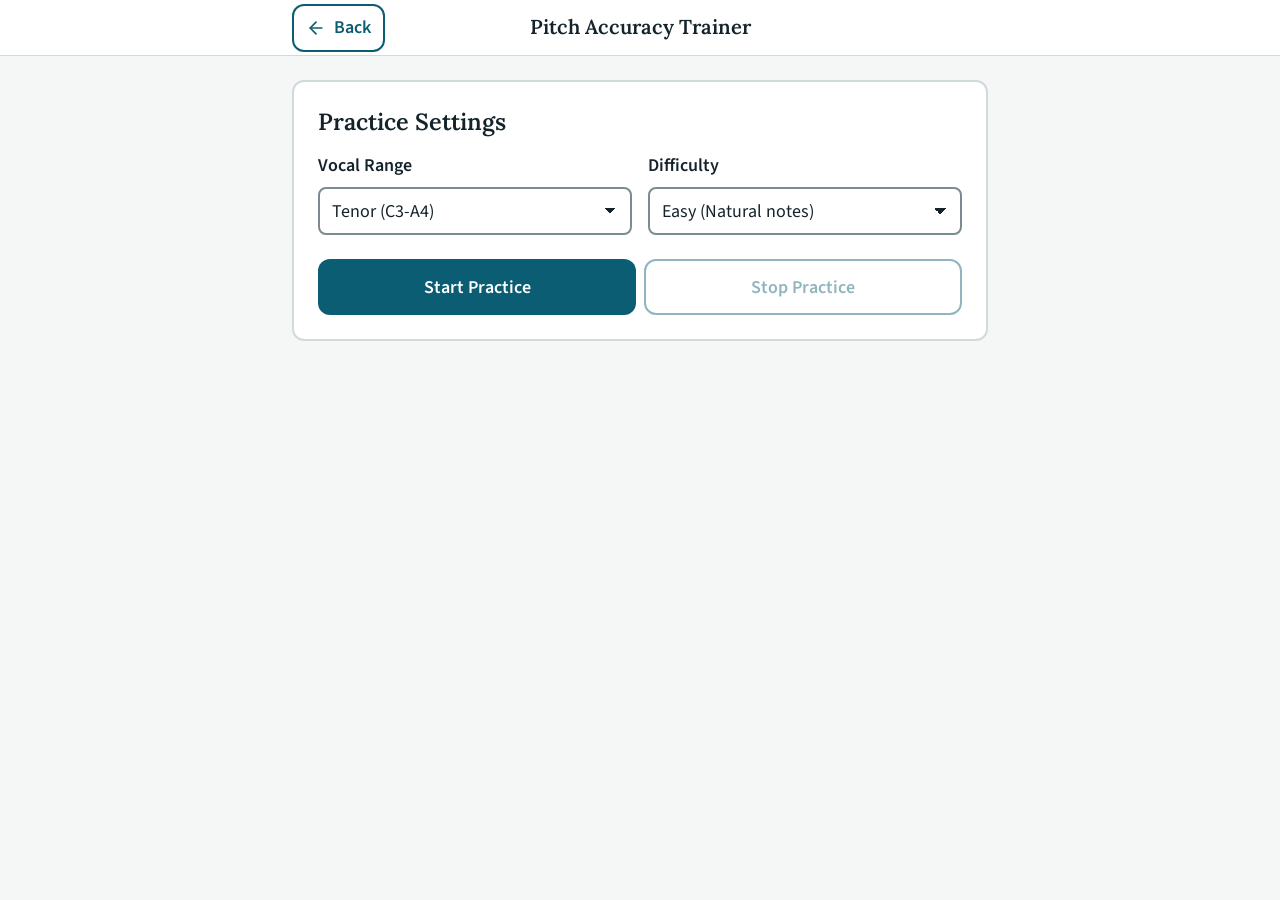
<file: trainer.html>
<!DOCTYPE html>
<html lang="en">
<head>
<meta charset="utf-8">
<meta name="viewport" content="width=device-width, initial-scale=1.0, viewport-fit=cover">
<title>Pitch Trainer - Strainless AI</title>
<link rel="icon" type="image/x-icon" href="/static/favicon.ico">
<link rel="preload" href="/static/fonts/source-sans-3-latin-400-normal.woff2" as="font" type="font/woff2" crossorigin>
<link rel="preload" href="/static/fonts/lora-latin-600-normal.woff2" as="font" type="font/woff2" crossorigin>
<link rel="stylesheet" href="/static/css/base.css">
<link rel="stylesheet" href="/static/css/trainer.css">
</head>
<body>

<header class="site-header header">
    <div class="site-header-inner">
        <a href="/" class="btn btn-secondary back-btn">
            <svg aria-hidden="true" viewBox="0 0 24 24" fill="none" stroke="currentColor" stroke-width="2" stroke-linecap="round" stroke-linejoin="round"><path d="M19 12H5"></path><path d="m12 19-7-7 7-7"></path></svg>
            Back
        </a>
        <h1>Pitch Accuracy Trainer</h1>
    </div>
</header>

<main class="main-container">
    <!-- Setup Card -->
    <section class="card">
        <h2>Practice Settings</h2>

        <div class="settings-grid">
            <div class="setting-group">
                <label for="practiceRange">Vocal Range</label>
                <select id="practiceRange">
                    <option value="bass">Bass (F2-E4)</option>
                    <option value="tenor" selected>Tenor (C3-A4)</option>
                    <option value="alto">Alto (G3-E5)</option>
                    <option value="soprano">Soprano (C4-A5)</option>
                </select>
            </div>

            <div class="setting-group">
                <label for="difficulty">Difficulty</label>
                <select id="difficulty" onchange="setDifficulty()">
                    <option value="easy" selected>Easy (Natural notes)</option>
                    <option value="hard">Hard (All notes)</option>
                </select>
            </div>
        </div>

        <div class="button-group">
            <button class="btn btn-primary big" id="startSessionBtn" onclick="startSession()">
                Start Practice
            </button>
            <button class="btn btn-secondary big" id="stopSessionBtn" onclick="stopSession()" disabled>
                Stop Practice
            </button>
        </div>
    </section>

    <!-- Practice Area -->
    <div id="practiceArea">
        <!-- Target Note Display -->
        <section class="card">
            <div class="target-note-display">
                <div class="target-note-label">Sing This Note</div>
                <div id="targetNote">C4</div>
                <button class="btn btn-secondary play-note-btn" onclick="playTargetNote()">
                    <svg aria-hidden="true" viewBox="0 0 24 24" fill="none" stroke="currentColor" stroke-width="2" stroke-linecap="round" stroke-linejoin="round"><path d="M11 5 6 9H2v6h4l5 4V5z"></path><path d="M15.5 8.5a5 5 0 0 1 0 7"></path><path d="M19 5a10 10 0 0 1 0 14"></path></svg>
                    Play Note
                </button>
            </div>
        </section>

        <!-- Record Button -->
        <section class="card">
            <div class="action-buttons">
                <button id="recordBtn" class="btn btn-primary big">Hold to Sing</button>
                <button class="btn btn-secondary big" onclick="nextNote()">
                    Next Note
                </button>
            </div>

            <!-- Accuracy Feedback -->
            <div id="accuracyFeedback" role="status" aria-live="polite">
                <div id="feedbackIcon">🎯</div>
                <div id="feedbackText">Perfect pitch!</div>
            </div>
        </section>

        <!-- Pitch Meter -->
        <section class="card">
            <h2>Pitch Meter</h2>
            <div class="pitch-meter" aria-hidden="true">
                <div class="meter-gradient"></div>
                <div class="meter-center-line"></div>
                <div class="meter-needle" id="meterNeedle"></div>
            </div>
            <div class="meter-scale" aria-hidden="true">
                <span class="flat">Flat</span>
                <span class="center">On pitch</span>
                <span class="sharp">Sharp</span>
            </div>

            <div class="pitch-display">
                <div class="pitch-info">
                    <div class="pitch-info-label">Your Pitch</div>
                    <div class="pitch-info-value" id="detectedPitch">--</div>
                </div>
                <div class="pitch-info">
                    <div class="pitch-info-label">Accuracy</div>
                    <div class="pitch-info-value" id="pitchDiff" aria-live="polite">Click button and sing</div>
                </div>
            </div>
        </section>

        <!-- Stats -->
        <section class="card">
            <h2>Session Stats</h2>
            <div class="stats-grid">
                <div class="stat-card">
                    <div class="stat-label">Notes Attempted</div>
                    <div class="stat-value" id="notesAttempted">0</div>
                </div>
                <div class="stat-card">
                    <div class="stat-label">Accuracy</div>
                    <div class="stat-value" id="accuracy">0%</div>
                </div>
                <div class="stat-card">
                    <div class="stat-label">Current Streak</div>
                    <div class="stat-value" id="streak">0 🔥</div>
                </div>
            </div>
        </section>
    </div>
</main>

<script>
// Pitch Accuracy Trainer JavaScript
// Uses Web Audio API with autocorrelation for pitch detection

const audioContext = new (window.AudioContext || window.webkitAudioContext)();
let oscillator = null;
let mediaStream = null;
let analyser = null;
let scriptProcessor = null;
let isListening = false;
let isSessionActive = false;

// Session stats
let stats = {
    notesAttempted: 0,
    correctNotes: 0,
    streak: 0,
    currentLevel: 1
};

// Note frequencies - Extended range from C2 to C6
const noteFrequencies = {
    'C2': 65.41, 'C#2': 69.30, 'D2': 73.42, 'D#2': 77.78,
    'E2': 82.41, 'F2': 87.31, 'F#2': 92.50, 'G2': 98.00,
    'G#2': 103.83, 'A2': 110.00, 'A#2': 116.54, 'B2': 123.47,
    'C3': 130.81, 'C#3': 138.59, 'D3': 146.83, 'D#3': 155.56,
    'E3': 164.81, 'F3': 174.61, 'F#3': 185.00, 'G3': 196.00,
    'G#3': 207.65, 'A3': 220.00, 'A#3': 233.08, 'B3': 246.94,
    'C4': 261.63, 'C#4': 277.18, 'D4': 293.66, 'D#4': 311.13,
    'E4': 329.63, 'F4': 349.23, 'F#4': 369.99, 'G4': 392.00,
    'G#4': 415.30, 'A4': 440.00, 'A#4': 466.16, 'B4': 493.88,
    'C5': 523.25, 'C#5': 554.37, 'D5': 587.33, 'D#5': 622.25,
    'E5': 659.25, 'F5': 698.46, 'F#5': 739.99, 'G5': 783.99,
    'G#5': 830.61, 'A5': 880.00, 'A#5': 932.33, 'B5': 987.77,
    'C6': 1046.50
};

let currentTargetNote = 'C4';
let currentTargetFreq = 261.63;
let detectedFreq = 0;
let detectedPitchHistory = [];
let skipReadings = 0;

// Start practice session
async function startSession() {
    isSessionActive = true;
    document.getElementById('startSessionBtn').disabled = true;
    document.getElementById('stopSessionBtn').disabled = false;
    document.getElementById('practiceArea').style.display = 'block';
    
    // Reset stats
    stats = { notesAttempted: 0, correctNotes: 0, streak: 0, currentLevel: 1 };
    updateStats();
    
    // Generate first note
    generateRandomNote();
    
    // Request microphone access
    try {
        mediaStream = await navigator.mediaDevices.getUserMedia({ 
            audio: {
                echoCancellation: false,
                noiseSuppression: false,
                autoGainControl: false
            } 
        });
        await setupAudioAnalysis();
        console.log('✅ Microphone access granted');
    } catch (error) {
        alert('Microphone access required for pitch detection. Please allow microphone access and try again.');
        stopSession();
    }
}

// Stop session
function stopSession() {
    isSessionActive = false;
    isListening = false;
    
    document.getElementById('startSessionBtn').disabled = false;
    document.getElementById('stopSessionBtn').disabled = true;
    
    if (scriptProcessor) {
        scriptProcessor.disconnect();
        scriptProcessor = null;
    }
    
    if (analyser) {
        analyser.disconnect();
        analyser = null;
    }
    
    if (mediaStream) {
        mediaStream.getTracks().forEach(track => track.stop());
        mediaStream = null;
    }
    
    stopNote();
}

// Generate random note
function generateRandomNote() {
    const range = document.getElementById('practiceRange').value;
    let noteNames = [];
    
    if (range === 'bass') {
        // Bass: F2-E4
        noteNames = ['F2', 'G2', 'A2', 'B2', 
                     'C3', 'D3', 'E3', 'F3', 'G3', 'A3', 'B3',
                     'C4', 'D4', 'E4'];
    } else if (range === 'tenor') {
        // Tenor: C3-A4
        noteNames = ['C3', 'D3', 'E3', 'F3', 'G3', 'A3', 'B3',
                     'C4', 'D4', 'E4', 'F4', 'G4', 'A4'];
    } else if (range === 'alto') {
        // Alto: G3-E5
        noteNames = ['G3', 'A3', 'B3',
                     'C4', 'D4', 'E4', 'F4', 'G4', 'A4', 'B4',
                     'C5', 'D5', 'E5'];
    } else {
        // Soprano: C4-A5
        noteNames = ['C4', 'D4', 'E4', 'F4', 'G4', 'A4', 'B4',
                     'C5', 'D5', 'E5', 'F5', 'G5', 'A5'];
    }
    
    const difficulty = document.getElementById('difficulty').value;
    if (difficulty === 'easy') {
        noteNames = noteNames.filter(n => !n.includes('#'));
    }
    
    const randomNote = noteNames[Math.floor(Math.random() * noteNames.length)];
    currentTargetNote = randomNote;
    currentTargetFreq = noteFrequencies[randomNote];
    
    document.getElementById('targetNote').textContent = randomNote;
    document.getElementById('accuracyFeedback').style.display = 'none';
    document.getElementById('detectedPitch').textContent = '--';
    document.getElementById('pitchDiff').textContent = 'Click button and sing';
    
    // Reset meter
    document.getElementById('meterNeedle').style.left = '50%';
}

// Play target note
function playTargetNote() {
    playNote(currentTargetFreq, 2000);
}

// Play note
function playNote(frequency, duration = 2000) {
    stopNote();
    
    const osc = audioContext.createOscillator();
    const gainNode = audioContext.createGain();
    
    osc.type = 'sine';
    osc.frequency.value = frequency;
    
    osc.connect(gainNode);
    gainNode.connect(audioContext.destination);
    
    gainNode.gain.setValueAtTime(0, audioContext.currentTime);
    gainNode.gain.linearRampToValueAtTime(1.2, audioContext.currentTime + 0.1);
    
    osc.start();
    oscillator = osc;
    
    setTimeout(() => {
        gainNode.gain.linearRampToValueAtTime(0, audioContext.currentTime + 0.1);
        setTimeout(() => stopNote(), 100);
    }, duration - 100);
}

function stopNote() {
    if (oscillator) {
        try {
            oscillator.stop();
        } catch (e) {}
        oscillator = null;
    }
}

// Setup audio analysis
async function setupAudioAnalysis() {
    analyser = audioContext.createAnalyser();
    analyser.fftSize = 4096;
    analyser.smoothingTimeConstant = 0;
    
    const source = audioContext.createMediaStreamSource(mediaStream);
    
    scriptProcessor = audioContext.createScriptProcessor(2048, 1, 1);
    
    source.connect(analyser);
    analyser.connect(scriptProcessor);
    scriptProcessor.connect(audioContext.destination);
    
    scriptProcessor.onaudioprocess = function(event) {
        if (isListening) {
            detectPitch();
        }
    };
}

// McLeod Pitch Method using Normalized Square Difference Function (NSDF)
// More robust than difference function for complex timbres and lower notes
function autoCorrelate(buffer, sampleRate) {
    const size = buffer.length;
    const maxSamples = Math.floor(size / 2);

    let rms = 0;
    for (let i = 0; i < size; i++) rms += buffer[i] * buffer[i];
    rms = Math.sqrt(rms / size);
    if (rms < 0.005) return -1;

    const minOffset = Math.floor(sampleRate / 2000);

    // Fixed energy of reference window (doesn't change with offset)
    let e1 = 0;
    for (let i = 0; i < maxSamples; i++) e1 += buffer[i] * buffer[i];

    // Sliding energy of lagged window, initialized at offset = minOffset
    let e2 = 0;
    for (let i = minOffset; i < minOffset + maxSamples; i++) e2 += buffer[i] * buffer[i];

    let bestOffset = -1;
    let bestVal = 0;
    let foundNegative = false;
    let foundPeak = false;

    for (let offset = minOffset; offset < maxSamples; offset++) {
        let acf = 0;
        for (let i = 0; i < maxSamples; i++) acf += buffer[i] * buffer[i + offset];

        // NSDF: r(τ) = 2·Σx[i]·x[i+τ] / (Σx[i]² + Σx[i+τ]²)
        // Properly goes negative at half-period, enabling reliable fundamental detection
        const nsdf = (e1 + e2) > 0 ? (2 * acf) / (e1 + e2) : 0;

        // Slide e2 window forward for next iteration
        e2 = e2 - buffer[offset] * buffer[offset]
                + buffer[offset + maxSamples] * buffer[offset + maxSamples];

        // Wait for first negative crossing before accepting any peak
        // This skips sub-period harmonic peaks and finds the fundamental
        if (!foundNegative && nsdf < 0) foundNegative = true;
        if (!foundNegative) continue;

        if (nsdf > 0.8) {
            foundPeak = true;
            if (nsdf > bestVal) { bestVal = nsdf; bestOffset = offset; }
        } else if (foundPeak) {
            break; // Past the first key maximum — that's our fundamental
        }
    }

    if (bestOffset > 0) return sampleRate / bestOffset;
    return -1;
}

// Detect pitch
function detectPitch() {
    if (!analyser) return;
    if (skipReadings > 0) { skipReadings--; return; }
    
    const bufferLength = analyser.fftSize;
    const buffer = new Float32Array(bufferLength);
    analyser.getFloatTimeDomainData(buffer);
    
    const pitch = autoCorrelate(buffer, audioContext.sampleRate);
    
    if (pitch > 0 && pitch > 50 && pitch < 2000) {
        detectedFreq = pitch;
        detectedPitchHistory.push(pitch);
        
        if (detectedPitchHistory.length > 10) {
            detectedPitchHistory.shift();
        }
        
        const sortedPitches = [...detectedPitchHistory].sort((a, b) => a - b);
        const medianPitch = sortedPitches[Math.floor(sortedPitches.length / 2)];
        
        updatePitchMeter(medianPitch);
    }
}

// Snap detected frequency to the octave closest to the target note
function snapToTargetOctave(freq, targetFreq) {
    while (freq * Math.sqrt(2) < targetFreq) freq *= 2;
    while (freq / Math.sqrt(2) > targetFreq) freq /= 2;
    return freq;
}

// Update pitch meter
function updatePitchMeter(freq) {
    freq = snapToTargetOctave(freq, currentTargetFreq);
    const cents = 1200 * Math.log2(freq / currentTargetFreq);
    
    const noteName = frequencyToNote(freq);
    document.getElementById('detectedPitch').textContent = noteName;
    
    const centsDiff = Math.round(cents);
    let diffText = '';
    if (Math.abs(centsDiff) < 5) {
        diffText = '🎯 Perfect!';
    } else if (centsDiff > 0) {
        diffText = `↑ ${centsDiff} cents sharp`;
    } else {
        diffText = `↓ ${Math.abs(centsDiff)} cents flat`;
    }
    document.getElementById('pitchDiff').textContent = diffText;
    
    const needlePosition = 50 + (cents / 50) * 50;
    const clampedPosition = Math.max(0, Math.min(100, needlePosition));
    document.getElementById('meterNeedle').style.left = `${clampedPosition}%`;
}

// Frequency to note
function frequencyToNote(freq) {
    const A4 = 440;
    const C0 = A4 * Math.pow(2, -4.75);
    const noteNames = ['C', 'C#', 'D', 'D#', 'E', 'F', 'F#', 'G', 'G#', 'A', 'A#', 'B'];
    
    const halfSteps = 12 * Math.log2(freq / C0);
    const roundedHalfSteps = Math.round(halfSteps);
    const octave = Math.floor(roundedHalfSteps / 12);
    const noteIndex = roundedHalfSteps % 12;
    
    return noteNames[noteIndex] + octave;
}

// Button handlers
document.addEventListener('DOMContentLoaded', function() {
    const recordBtn = document.getElementById('recordBtn');
    if (recordBtn) {
        recordBtn.addEventListener('mousedown', () => {
            if (isSessionActive && !isListening) {
                startListening();
            }
        });
        
        recordBtn.addEventListener('mouseup', () => {
            if (isListening) {
                stopListening();
            }
        });
        
        recordBtn.addEventListener('mouseleave', () => {
            if (isListening) {
                stopListening();
            }
        });
        
        recordBtn.addEventListener('touchstart', (e) => {
            e.preventDefault();
            if (isSessionActive && !isListening) {
                startListening();
            }
        });
        
        recordBtn.addEventListener('touchend', (e) => {
            e.preventDefault();
            if (isListening) {
                stopListening();
            }
        });
    }
});

function startListening() {
    isListening = true;
    detectedPitchHistory = [];
    skipReadings = 3; // Discard first 3 callbacks — analyser buffer still holds stale audio
    const recordBtn = document.getElementById('recordBtn');
    recordBtn.textContent = 'Listening...';
    recordBtn.style.background = 'var(--accent-hover)';
}

function stopListening() {
    isListening = false;
    const recordBtn = document.getElementById('recordBtn');
    recordBtn.textContent = 'Hold to Sing';
    recordBtn.style.background = 'var(--accent)';
    
    if (detectedPitchHistory.length > 5) {
        evaluatePitch();
    } else {
        document.getElementById('pitchDiff').textContent = 'Sing louder or hold button longer';
    }
}

// Evaluate pitch
function evaluatePitch() {
    if (detectedPitchHistory.length === 0) {
        document.getElementById('pitchDiff').textContent = 'No pitch detected - try singing louder';
        return;
    }
    
    // Snap each reading to the target octave before taking the median.
    // Without this, a mix of C3 and C4 readings produces a median between octaves.
    const sortedPitches = detectedPitchHistory
        .map(p => snapToTargetOctave(p, currentTargetFreq))
        .sort((a, b) => a - b);
    const medianFreq = sortedPitches[Math.floor(sortedPitches.length / 2)];

    const cents = 1200 * Math.log2(medianFreq / currentTargetFreq);
    const absCents = Math.abs(cents);
    
    stats.notesAttempted++;
    
    let accuracy = 'off';
    let icon = '❌';
    let message = 'Keep practicing!';
    let color = 'var(--bad)';
    
    if (absCents <= 10) {
        accuracy = 'perfect';
        icon = '🎯';
        message = 'Perfect! Right on pitch!';
        color = 'var(--ok)';
        stats.correctNotes++;
        stats.streak++;
        
        if (stats.streak > 0 && stats.streak % 5 === 0) {
            stats.currentLevel++;
            message = `🎉 Level ${stats.currentLevel}! Perfect pitch!`;
        }
    } else if (absCents <= 25) {
        accuracy = 'close';
        icon = '✓';
        message = 'Good! Very close!';
        color = 'var(--warn)';
        stats.correctNotes++;
        stats.streak++;
    } else {
        accuracy = 'off';
        icon = '❌';
        const direction = cents > 0 ? 'sharp' : 'flat';
        message = `Too ${direction} - adjust ${cents > 0 ? 'down' : 'up'} slightly`;
        color = 'var(--bad)';
        stats.streak = 0;
    }
    
    document.getElementById('feedbackIcon').textContent = icon;
    document.getElementById('feedbackIcon').style.color = color;
    document.getElementById('feedbackText').textContent = message;
    document.getElementById('feedbackText').style.color = color;
    document.getElementById('accuracyFeedback').style.display = 'block';
    
    updateStats();
}

function nextNote() {
    generateRandomNote();
    document.getElementById('accuracyFeedback').style.display = 'none';
    detectedPitchHistory = [];
}

function setDifficulty() {
    const difficulty = document.getElementById('difficulty').value;
    console.log('Difficulty set to:', difficulty);
}

function updateStats() {
    document.getElementById('notesAttempted').textContent = stats.notesAttempted;
    
    const accuracy = stats.notesAttempted > 0 
        ? Math.round((stats.correctNotes / stats.notesAttempted) * 100) 
        : 0;
    document.getElementById('accuracy').textContent = `${accuracy}%`;
    
    document.getElementById('streak').textContent = `${stats.streak} 🔥`;
}
</script>

</body>
</html>
</file>
<file: static/css/base.css>
/* StrainlessAI v1 — shared base. Tokens and components follow design-system/strainless/MASTER.md. */

/* ---------- Fonts (self-hosted, Latin subset, 600 = bold) ---------- */
@font-face {
  font-family: "Lora";
  font-style: normal;
  font-weight: 600;
  font-display: swap;
  src: url("/static/fonts/lora-latin-600-normal.woff2") format("woff2");
  unicode-range: U+0000-00FF, U+0131, U+0152-0153, U+02BB-02BC, U+02C6, U+02DA, U+02DC, U+0304, U+0308, U+0329, U+2000-206F, U+20AC, U+2122, U+2191, U+2193, U+2212, U+2215, U+FEFF, U+FFFD;
}
@font-face {
  font-family: "Source Sans 3";
  font-style: normal;
  font-weight: 400;
  font-display: swap;
  src: url("/static/fonts/source-sans-3-latin-400-normal.woff2") format("woff2");
  unicode-range: U+0000-00FF, U+0131, U+0152-0153, U+02BB-02BC, U+02C6, U+02DA, U+02DC, U+0304, U+0308, U+0329, U+2000-206F, U+20AC, U+2122, U+2191, U+2193, U+2212, U+2215, U+FEFF, U+FFFD;
}
@font-face {
  font-family: "Source Sans 3";
  font-style: normal;
  font-weight: 600;
  font-display: swap;
  src: url("/static/fonts/source-sans-3-latin-600-normal.woff2") format("woff2");
  unicode-range: U+0000-00FF, U+0131, U+0152-0153, U+02BB-02BC, U+02C6, U+02DA, U+02DC, U+0304, U+0308, U+0329, U+2000-206F, U+20AC, U+2122, U+2191, U+2193, U+2212, U+2215, U+FEFF, U+FFFD;
}

/* ---------- Tokens (light only) ---------- */
:root {
  color-scheme: light;

  --bg: #F5F7F6;
  --surface: #FFFFFF;
  --text: #14232A;
  --muted: #4B5A62;
  --line: #CFDADD;
  --line-strong: #7A8B92;
  --chip: #E6EDEE;
  --accent: #0B5D73;
  --accent-hover: #094C5E;
  --accent-soft: #E0EFF2;
  --on-accent: #FFFFFF;
  --focus: #1D4ED8;
  --overlay: rgba(12, 28, 34, 0.45);

  --ok: #136B2E;      --ok-soft: #E4F3E8;   --ok-line: #9FD0AB;
  --warn: #8A5A00;    --warn-soft: #FFF4D6; --warn-line: #B7791F;
  --bad: #A3221A;     --bad-soft: #FBE9E7;  --bad-line: #EAB0A9;

  --font-serif: "Lora", Georgia, "Times New Roman", serif;
  --font-sans: "Source Sans 3", system-ui, -apple-system, "Segoe UI", Roboto, sans-serif;

  --fs-small: 0.95rem;
  --fs-tiny: 0.9rem;
  --fs-h1: 1.6rem;
  --fs-h2: 1.3rem;
  --fs-h3: 1.12rem;

  --s1: 4px; --s2: 8px; --s3: 12px; --s4: 16px; --s5: 24px; --s6: 32px; --s7: 48px;

  --radius-sm: 8px;
  --radius: 12px;
  --radius-lg: 16px;
  --radius-pill: 999px;

  --shadow-bar: 0 -1px 0 var(--line), 0 -4px 12px rgba(20, 35, 42, 0.06);
  --shadow-sheet: 0 12px 32px rgba(20, 35, 42, 0.18);

  --col: 728px;
  --header-h: 56px;
  --safe-b: env(safe-area-inset-bottom, 0px);
}

@media (min-width: 768px) {
  :root { --fs-h1: 1.95rem; }
}

/* ---------- Reset & base ---------- */
*, *::before, *::after { box-sizing: border-box; margin: 0; padding: 0; }

html {
  font-size: 17px;
  -webkit-text-size-adjust: 100%;
  text-size-adjust: 100%;
}
@media (min-width: 768px) { html { font-size: 18px; } }

body {
  font-family: var(--font-sans);
  font-weight: 400;
  font-size: 1rem;
  line-height: 1.5;
  color: var(--text);
  background: var(--bg);
  overflow-x: hidden;
  -webkit-font-smoothing: antialiased;
}

h1, h2, h3 {
  font-family: var(--font-serif);
  font-weight: 600;
  color: var(--text);
  text-wrap: balance;
}
h1 { font-size: var(--fs-h1); line-height: 1.2; }
h2 { font-size: var(--fs-h2); line-height: 1.3; }
h3 { font-size: var(--fs-h3); line-height: 1.3; }

strong, b { font-weight: 600; }

button, input, select, textarea { font: inherit; color: inherit; }
button { cursor: pointer; touch-action: manipulation; }
svg { flex-shrink: 0; }

:focus-visible {
  outline: 3px solid var(--focus);
  outline-offset: 2px;
}

.visually-hidden {
  position: absolute !important;
  width: 1px; height: 1px;
  overflow: hidden;
  clip: rect(0 0 0 0);
  clip-path: inset(50%);
  white-space: nowrap;
}

/* ---------- Header ---------- */
.site-header {
  position: sticky;
  top: 0;
  z-index: 100;
  height: var(--header-h);
  background: var(--surface);
  border-bottom: 1px solid var(--line);
}
/* Three columns with equal sides, so the title (wordmark or h1) in the middle
   is centered on the full width. Side items go in column 1; --header-side
   reserves room for them on both sides so the sides stay equal. */
.site-header-inner {
  max-width: var(--col);
  height: 100%;
  margin: 0 auto;
  padding: 0 var(--s4);
  display: grid;
  grid-template-columns:
    minmax(var(--header-side, 0px), 1fr)
    minmax(0, auto)
    minmax(var(--header-side, 0px), 1fr);
  align-items: center;
  column-gap: var(--s3);
}
.site-header-inner > * { grid-column: 1; justify-self: start; }
.site-header-inner > .wordmark,
.site-header-inner > h1 { grid-column: 2; justify-self: center; text-align: center; }
.wordmark {
  font-family: var(--font-serif);
  font-weight: 600;
  font-size: 1.25rem;
  line-height: 1;
  color: var(--text);
  letter-spacing: 0.01em;
}

/* ---------- Buttons ---------- */
.btn {
  display: inline-flex;
  align-items: center;
  justify-content: center;
  gap: var(--s2);
  min-height: 48px;
  padding: 0 var(--s4);
  border: 2px solid transparent;
  border-radius: var(--radius);
  font-weight: 600;
  font-size: 1rem;
  line-height: 1.2;
  text-decoration: none;
  white-space: nowrap;
  transition: background-color 150ms ease-out, border-color 150ms ease-out, color 150ms ease-out;
}
.btn svg { width: 20px; height: 20px; }
.btn.big { min-height: 56px; }

.btn-primary { background: var(--accent); color: var(--on-accent); }
.btn-primary:hover, .btn-primary:active { background: var(--accent-hover); }

.btn-secondary { background: var(--surface); color: var(--accent); border-color: var(--accent); }
.btn-secondary:hover, .btn-secondary:active { background: var(--accent-soft); }

.btn-danger { background: var(--surface); color: var(--bad); border-color: var(--bad); }
.btn-danger:hover, .btn-danger:active { background: var(--bad-soft); }

.btn:disabled, .btn[disabled] { opacity: 0.45; cursor: not-allowed; }
.btn-primary:disabled:hover { background: var(--accent); }
.btn-secondary:disabled:hover { background: var(--surface); }

.icon-button {
  display: inline-flex;
  align-items: center;
  justify-content: center;
  width: 48px;
  height: 48px;
  border: 0;
  border-radius: var(--radius);
  background: transparent;
  color: var(--text);
  transition: background-color 150ms ease-out;
}
.icon-button:hover, .icon-button:active { background: var(--chip); }
.icon-button svg { width: 24px; height: 24px; }

/* ---------- Messages ---------- */
.message {
  border-radius: var(--radius-sm);
  padding: var(--s3);
  background: var(--accent-soft);
}
.message.error { background: var(--bad-soft); color: var(--bad); font-weight: 600; }
.message.ok { background: var(--ok-soft); color: var(--ok); font-weight: 600; }

/* ---------- Reduced motion ---------- */
@media (prefers-reduced-motion: reduce) {
  *, *::before, *::after {
    animation: none !important;
    transition: none !important;
    scroll-behavior: auto !important;
  }
}
</file>
<file: static/css/trainer.css>
/* StrainlessAI v1 — pitch trainer. Requires base.css. */

.site-header { --header-side: 6rem; } /* fits the Back button (~92px) */
.site-header h1 {
  font-size: 1.12rem;
  line-height: 1.3;
  min-width: 0;
}
.back-btn { flex-shrink: 0; padding: 0 var(--s3); }
/* Narrow phones: the centered title wraps between two equal side columns,
   so shrink it to keep it inside the 56px header. */
@media (max-width: 459px) {
  .site-header-inner { column-gap: var(--s2); }
  .site-header h1 { font-size: 1rem; line-height: 1.2; }
}
@media (max-width: 359px) {
  .site-header h1 { font-size: 0.875rem; }
}

.main-container {
  max-width: var(--col);
  margin: 0 auto;
  padding: var(--s5) var(--s4) calc(var(--s6) + var(--safe-b));
  display: flex;
  flex-direction: column;
  gap: var(--s4);
}

/* ---------- Cards ---------- */
.card {
  background: var(--surface);
  border: 2px solid var(--line);
  border-radius: var(--radius);
  padding: var(--s4);
}
@media (min-width: 768px) {
  .card { padding: var(--s5); }
}
.card h2 { margin-bottom: var(--s4); }

/* ---------- Settings ---------- */
.settings-grid {
  display: grid;
  grid-template-columns: 1fr;
  gap: var(--s4);
  margin-bottom: var(--s5);
}
@media (min-width: 600px) {
  .settings-grid { grid-template-columns: 1fr 1fr; }
}
.setting-group {
  display: flex;
  flex-direction: column;
  gap: var(--s2);
}
.setting-group label { font-weight: 600; }
.setting-group select {
  min-height: 48px;
  width: 100%;
  padding: 0 40px 0 var(--s3);
  font-size: 1rem; /* 17px on phones: stops iOS zoom */
  color: var(--text);
  background-color: var(--surface);
  background-image: linear-gradient(45deg, transparent 50%, var(--text) 50%),
                    linear-gradient(135deg, var(--text) 50%, transparent 50%);
  background-position: calc(100% - 20px) 50%, calc(100% - 14px) 50%;
  background-size: 6px 6px;
  background-repeat: no-repeat;
  border: 2px solid var(--line-strong);
  border-radius: var(--radius-sm);
  appearance: none;
  -webkit-appearance: none;
  cursor: pointer;
  transition: border-color 150ms ease-out;
}
.setting-group select:focus { border-color: var(--accent); }

.button-group {
  display: flex;
  flex-direction: column;
  gap: var(--s2);
}
@media (min-width: 600px) {
  .button-group { flex-direction: row; }
  .button-group .btn { flex: 1 1 0; }
}

/* ---------- Practice area ---------- */
#practiceArea { display: none; order: -1; } /* the app sets display: block on start; once shown it sits above the settings so Hold to Sing is reachable without scrolling */
#practiceArea > .card + .card { margin-top: var(--s4); }

.target-note-display {
  text-align: center;
  padding: var(--s5) var(--s4);
  background: var(--accent-soft);
  border-radius: var(--radius-sm);
}
.target-note-label {
  font-size: var(--fs-small);
  font-weight: 600;
  color: var(--accent);
  text-transform: uppercase;
  letter-spacing: 0.06em;
}
#targetNote {
  font-family: var(--font-serif);
  font-weight: 600;
  font-size: 3.5rem;
  line-height: 1.1;
  color: var(--text);
  margin: var(--s2) 0 var(--s4);
  font-variant-numeric: lining-nums;
}
@media (min-width: 768px) {
  #targetNote { font-size: 4.25rem; }
}

/* Hold to sing / Next note */
.action-buttons {
  display: flex;
  gap: var(--s2);
}
.action-buttons .btn { flex: 1 1 0; min-width: 0; padding: 0 var(--s3); }

#recordBtn {
  touch-action: none;
  user-select: none;
  -webkit-user-select: none;
  -webkit-touch-callout: none;
}
/* Listening: the app sets an inline background of var(--accent-hover) */
#recordBtn[style*="accent-hover"] {
  box-shadow: 0 0 0 4px var(--accent-soft);
}

/* Feedback (colour set inline by the app: ok / warn / bad tokens) */
#accuracyFeedback {
  display: none;
  margin-top: var(--s4);
  padding: var(--s4);
  text-align: center;
  background: var(--bg);
  border: 1px solid var(--line);
  border-radius: var(--radius-sm);
}
#feedbackIcon {
  font-size: 2rem;
  line-height: 1.2;
  margin-bottom: var(--s1);
}
#feedbackText {
  font-size: 1.12rem;
  font-weight: 600;
}

/* ---------- Pitch meter: zones match the app's thresholds (±10 c, ±25 c of a ±50 c scale) ---------- */
.pitch-meter {
  position: relative;
  height: 64px;
  border-radius: var(--radius-sm);
  overflow: hidden;
  border: 1px solid var(--line);
}
.meter-gradient {
  position: absolute;
  inset: 0;
  background: linear-gradient(to right,
    var(--bad-soft) 0%, var(--bad-soft) 25%,
    var(--warn-soft) 25%, var(--warn-soft) 40%,
    var(--ok-soft) 40%, var(--ok-soft) 60%,
    var(--warn-soft) 60%, var(--warn-soft) 75%,
    var(--bad-soft) 75%, var(--bad-soft) 100%);
}
.meter-center-line {
  position: absolute;
  left: 50%;
  top: 0;
  bottom: 0;
  width: 2px;
  transform: translateX(-50%);
  background: var(--ok-line);
}
.meter-needle {
  position: absolute;
  left: 50%;
  top: 6px;
  bottom: 6px;
  width: 4px;
  border-radius: 2px;
  background: var(--text);
  transform: translateX(-50%);
  transition: left 0.1s ease-out;
}
.meter-scale {
  display: flex;
  justify-content: space-between;
  margin-top: var(--s2);
  font-size: var(--fs-small);
  font-weight: 600;
  line-height: 1.4;
}
.meter-scale .flat, .meter-scale .sharp { color: var(--bad); }
.meter-scale .center { color: var(--ok); }

.pitch-display {
  display: grid;
  grid-template-columns: 1fr;
  gap: var(--s2);
  margin-top: var(--s4);
}
@media (min-width: 600px) {
  .pitch-display { grid-template-columns: 1fr 1fr; }
}
.pitch-info {
  background: var(--bg);
  border-radius: var(--radius-sm);
  padding: var(--s3);
  text-align: center;
}
.pitch-info-label,
.stat-label {
  font-size: var(--fs-small);
  color: var(--muted);
}
.pitch-info-value {
  font-size: 1.3rem;
  font-weight: 600;
  font-variant-numeric: tabular-nums;
}

/* ---------- Stats ---------- */
.stats-grid {
  display: grid;
  grid-template-columns: repeat(3, 1fr);
  gap: var(--s2);
}
.stat-card {
  background: var(--bg);
  border-radius: var(--radius-sm);
  padding: var(--s3) var(--s2);
  text-align: center;
}
.stat-label { line-height: 1.3; }
.stat-value {
  font-size: 1.6rem;
  font-weight: 600;
  line-height: 1.3;
  font-variant-numeric: tabular-nums;
}
</file>
